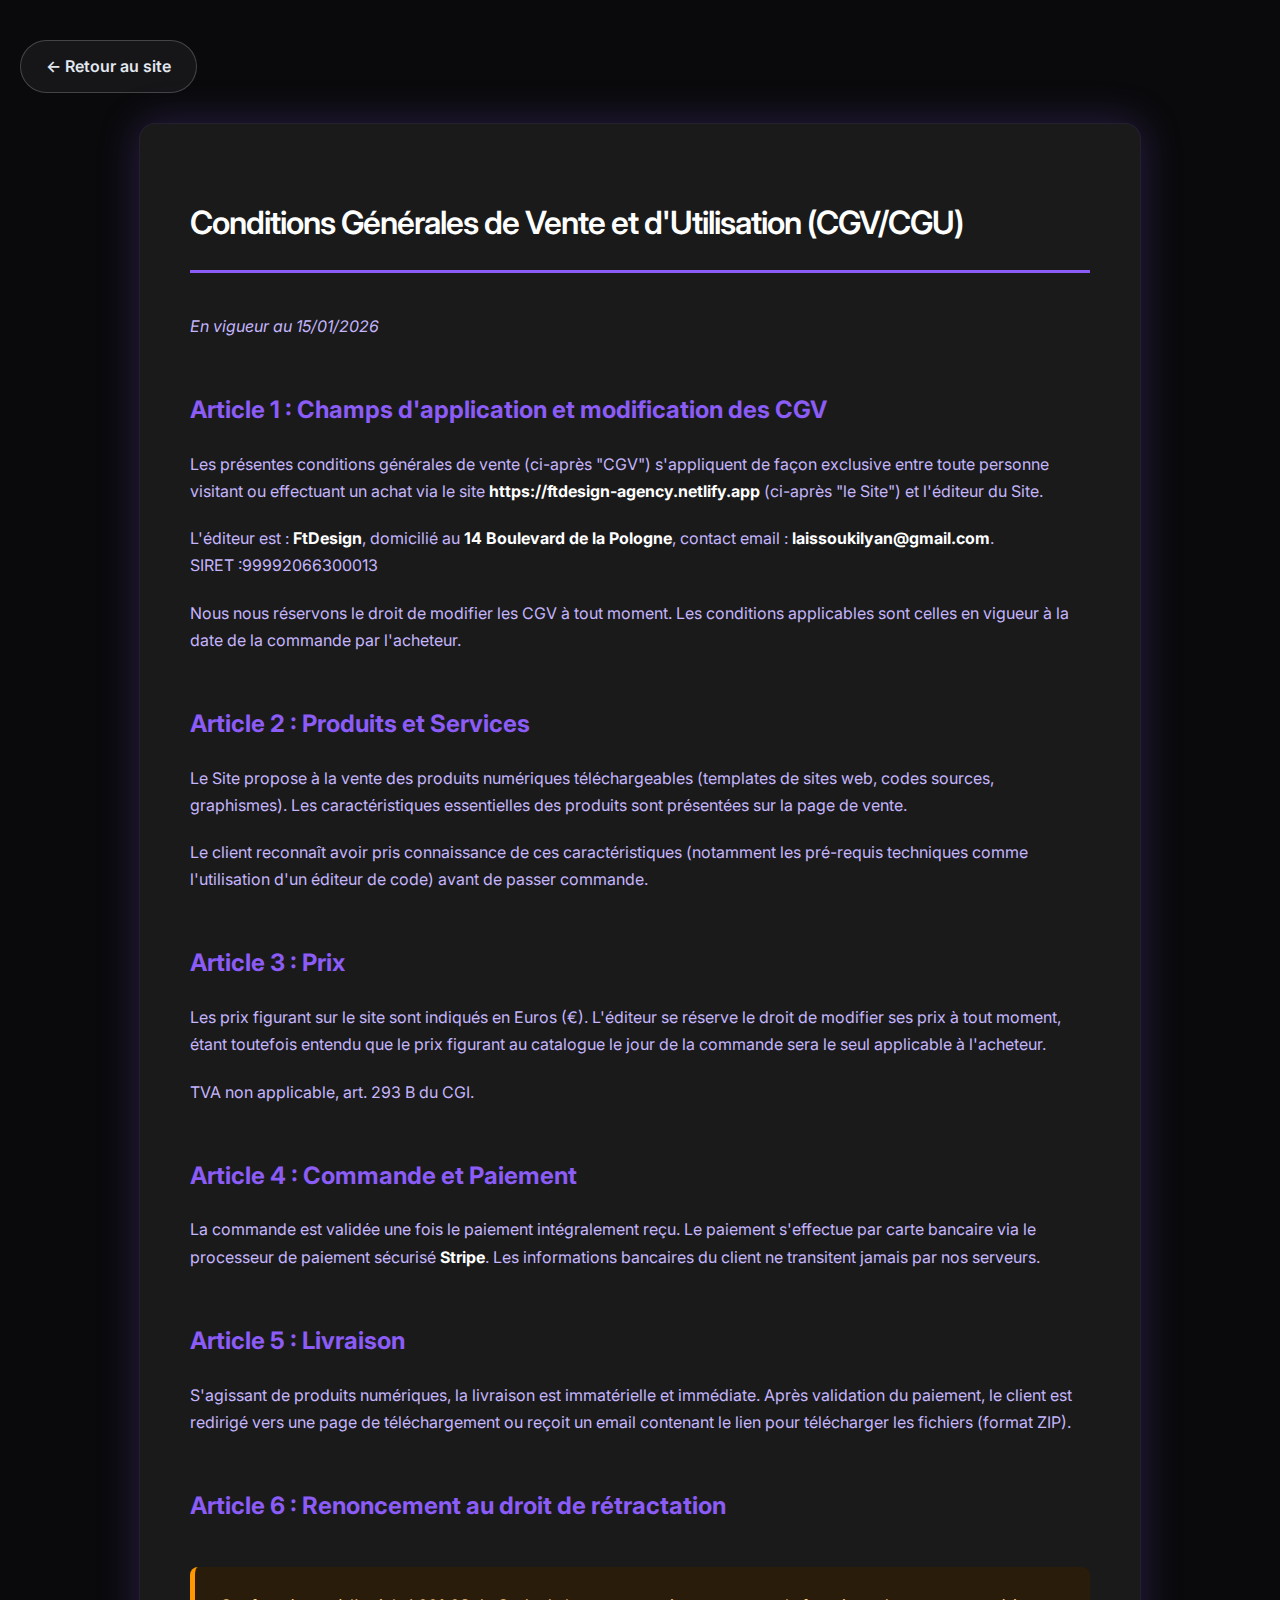
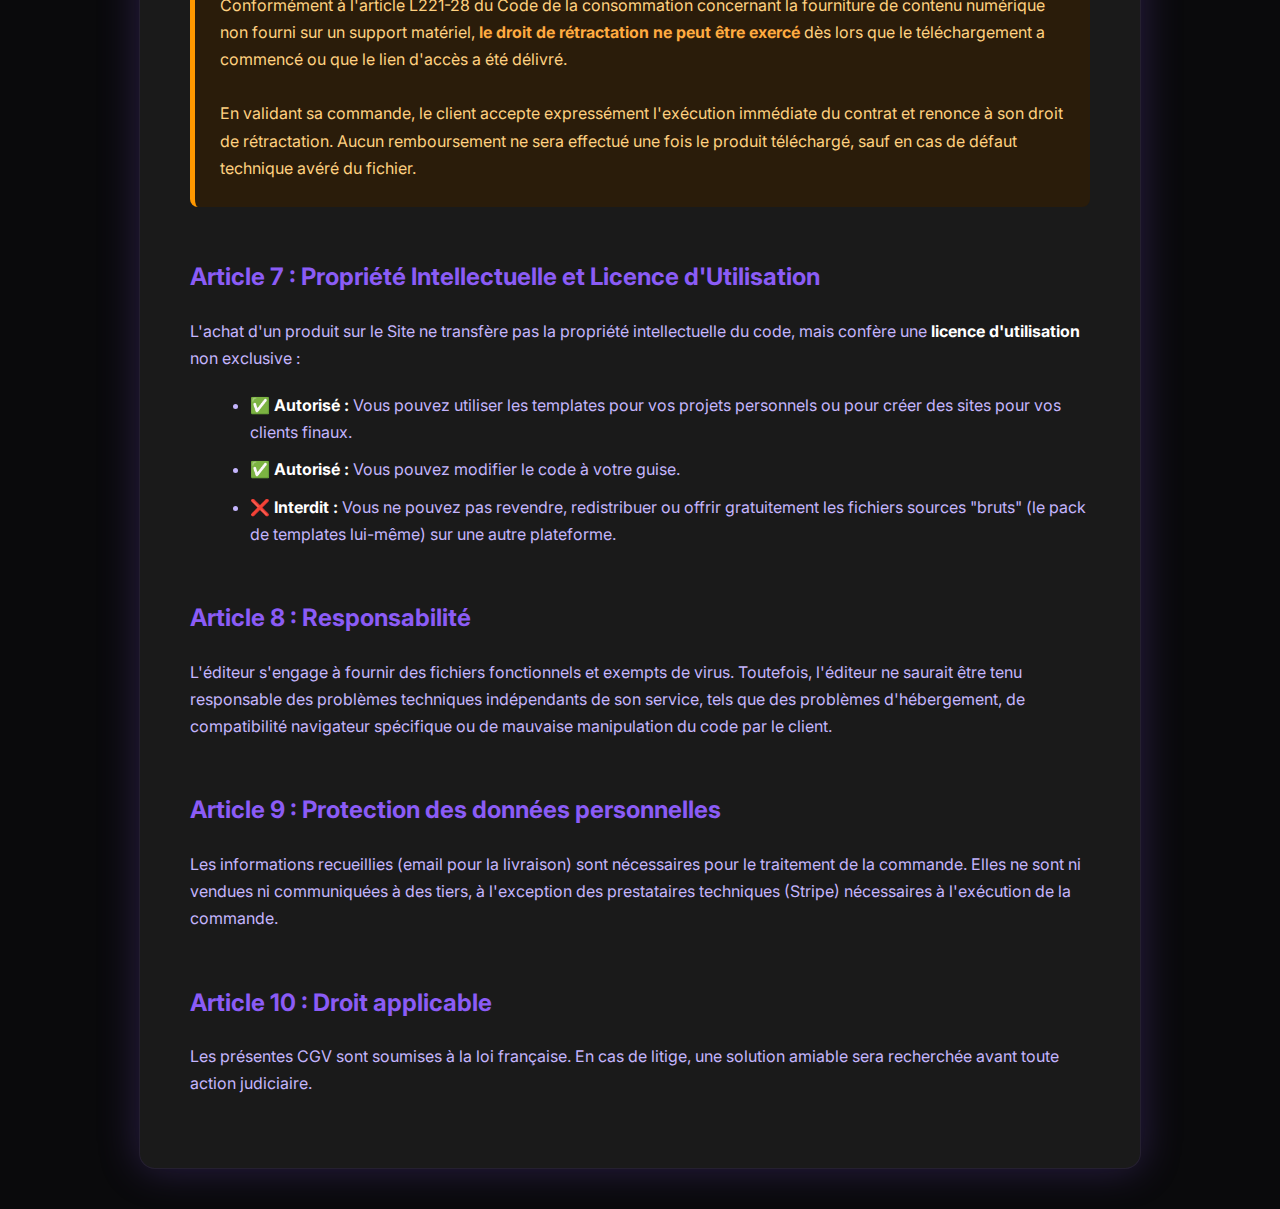
<file: cgv.html>
<!DOCTYPE html>
<html lang="fr">
<head>
    <meta charset="UTF-8">
    <meta name="viewport" content="width=device-width, initial-scale=1.0">
    <title>Conditions Générales de Vente et d'Utilisation - WebStarter Pro</title>
    <link href="https://fonts.googleapis.com/css2?family=Inter:wght@300;400;600&display=swap" rel="stylesheet">
    <style>
        /* --- NOUVEAU STYLE SOMBRE & VIOLET --- */
        :root {
            --bg-dark: #0a0a0c;       /* Fond très sombre */
            --container-bg: #1a1a1a;  /* Fond du conteneur */
            --text-light: #e2e8f0;    /* Texte clair */
            --accent-violet: #8b5cf6; /* Violet vibrant */
            --violet-glow: 0 0 40px rgba(139, 92, 246, 0.25); /* Lueur violette */
        }

        body {
            font-family: 'Inter', sans-serif;
            line-height: 1.7;
            color: var(--text-light);
            background-color: var(--bg-dark); /* Fond sombre */
            margin: 0;
            padding: 40px 20px;
        }

        /* Le bloc principal avec les "côtés violets" lumineux */
        .container {
            background: var(--container-bg);
            padding: 50px;
            border-radius: 16px;
            max-width: 900px;
            margin: 0 auto;
            /* C'est ici que se fait l'effet "côtés violets" */
            box-shadow: var(--violet-glow);
            border: 1px solid rgba(139, 92, 246, 0.1);
        }

        h1 {
            color: #ffffff;
            border-bottom: 3px solid var(--accent-violet);
            padding-bottom: 20px;
            margin-bottom: 40px;
            font-weight: 600;
            letter-spacing: -1px;
        }

        h2 {
            color: var(--accent-violet); /* Titres en violet */
            margin-top: 50px;
            font-size: 1.5rem;
        }

        p, li {
            margin-bottom: 20px;
            color: #c4b5fd; /* Un blanc légèrement violet pour le texte */
        }
        
        strong { color: white; }

        ul { margin-left: 20px; }
        li { margin-bottom: 10px; }

        /* Bouton retour style "Tech" */
        .back-btn {
            display: inline-block;
            margin-bottom: 30px;
            text-decoration: none;
            color: var(--text-light);
            font-weight: 600;
            border: 1px solid rgba(255,255,255,0.2);
            padding: 12px 25px;
            border-radius: 50px;
            transition: 0.3s;
            background: rgba(255,255,255,0.05);
        }
        .back-btn:hover {
            background: var(--accent-violet);
            color: white;
            border-color: var(--accent-violet);
            box-shadow: 0 5px 15px rgba(139, 92, 246, 0.4);
        }

        /* Boite d'alerte (Rétractation) adaptée au sombre */
        .alert-box {
            background-color: #2a1c0a; /* Fond orange sombre */
            border-left: 5px solid #ff9800; /* Bordure orange vif */
            padding: 25px;
            margin: 40px 0;
            border-radius: 8px;
            color: #ffd180; /* Texte orange clair */
        }
        .alert-box strong { color: #ffab40; }
        
        /* Liens dans le texte */
        a { color: var(--accent-violet); text-decoration: none; }
        a:hover { text-decoration: underline; }

    </style>
</head>
<body>

    <a href="index.html" class="back-btn">← Retour au site</a>

    <div class="container">
        <h1>Conditions Générales de Vente et d'Utilisation (CGV/CGU)</h1>
        <p><em>En vigueur au 15/01/2026</em></p>

        <h2>Article 1 : Champs d'application et modification des CGV</h2>
        <p>Les présentes conditions générales de vente (ci-après "CGV") s'appliquent de façon exclusive entre toute personne visitant ou effectuant un achat via le site <strong>https://ftdesign-agency.netlify.app</strong> (ci-après "le Site") et l'éditeur du Site.</p>
        <p>L'éditeur est : <strong>FtDesign</strong>, domicilié au <strong>14 Boulevard de la Pologne</strong>, contact email : <strong>laissoukilyan@gmail.com</strong>. <br>SIRET :99992066300013</p>
        <p>Nous nous réservons le droit de modifier les CGV à tout moment. Les conditions applicables sont celles en vigueur à la date de la commande par l'acheteur.</p>

        <h2>Article 2 : Produits et Services</h2>
        <p>Le Site propose à la vente des produits numériques téléchargeables (templates de sites web, codes sources, graphismes). Les caractéristiques essentielles des produits sont présentées sur la page de vente.</p>
        <p>Le client reconnaît avoir pris connaissance de ces caractéristiques (notamment les pré-requis techniques comme l'utilisation d'un éditeur de code) avant de passer commande.</p>

        <h2>Article 3 : Prix</h2>
        <p>Les prix figurant sur le site sont indiqués en Euros (€). L'éditeur se réserve le droit de modifier ses prix à tout moment, étant toutefois entendu que le prix figurant au catalogue le jour de la commande sera le seul applicable à l'acheteur.</p>
        <p>TVA non applicable, art. 293 B du CGI.</p>

        <h2>Article 4 : Commande et Paiement</h2>
        <p>La commande est validée une fois le paiement intégralement reçu. Le paiement s'effectue par carte bancaire via le processeur de paiement sécurisé <strong>Stripe</strong>. Les informations bancaires du client ne transitent jamais par nos serveurs.</p>

        <h2>Article 5 : Livraison</h2>
        <p>S'agissant de produits numériques, la livraison est immatérielle et immédiate. Après validation du paiement, le client est redirigé vers une page de téléchargement ou reçoit un email contenant le lien pour télécharger les fichiers (format ZIP).</p>

        <h2>Article 6 : Renoncement au droit de rétractation</h2>
        <div class="alert-box">
            Conformément à l'article L221-28 du Code de la consommation concernant la fourniture de contenu numérique non fourni sur un support matériel, <strong>le droit de rétractation ne peut être exercé</strong> dès lors que le téléchargement a commencé ou que le lien d'accès a été délivré.
            <br><br>
            En validant sa commande, le client accepte expressément l'exécution immédiate du contrat et renonce à son droit de rétractation. Aucun remboursement ne sera effectué une fois le produit téléchargé, sauf en cas de défaut technique avéré du fichier.
        </div>

        <h2>Article 7 : Propriété Intellectuelle et Licence d'Utilisation</h2>
        <p>L'achat d'un produit sur le Site ne transfère pas la propriété intellectuelle du code, mais confère une <strong>licence d'utilisation</strong> non exclusive :</p>
        <ul>
            <li>✅ <strong>Autorisé :</strong> Vous pouvez utiliser les templates pour vos projets personnels ou pour créer des sites pour vos clients finaux.</li>
            <li>✅ <strong>Autorisé :</strong> Vous pouvez modifier le code à votre guise.</li>
            <li>❌ <strong>Interdit :</strong> Vous ne pouvez pas revendre, redistribuer ou offrir gratuitement les fichiers sources "bruts" (le pack de templates lui-même) sur une autre plateforme.</li>
        </ul>

        <h2>Article 8 : Responsabilité</h2>
        <p>L'éditeur s'engage à fournir des fichiers fonctionnels et exempts de virus. Toutefois, l'éditeur ne saurait être tenu responsable des problèmes techniques indépendants de son service, tels que des problèmes d'hébergement, de compatibilité navigateur spécifique ou de mauvaise manipulation du code par le client.</p>

        <h2>Article 9 : Protection des données personnelles</h2>
        <p>Les informations recueillies (email pour la livraison) sont nécessaires pour le traitement de la commande. Elles ne sont ni vendues ni communiquées à des tiers, à l'exception des prestataires techniques (Stripe) nécessaires à l'exécution de la commande.</p>

        <h2>Article 10 : Droit applicable</h2>
        <p>Les présentes CGV sont soumises à la loi française. En cas de litige, une solution amiable sera recherchée avant toute action judiciaire.</p>
    </div>

</body>
</html>
</file>
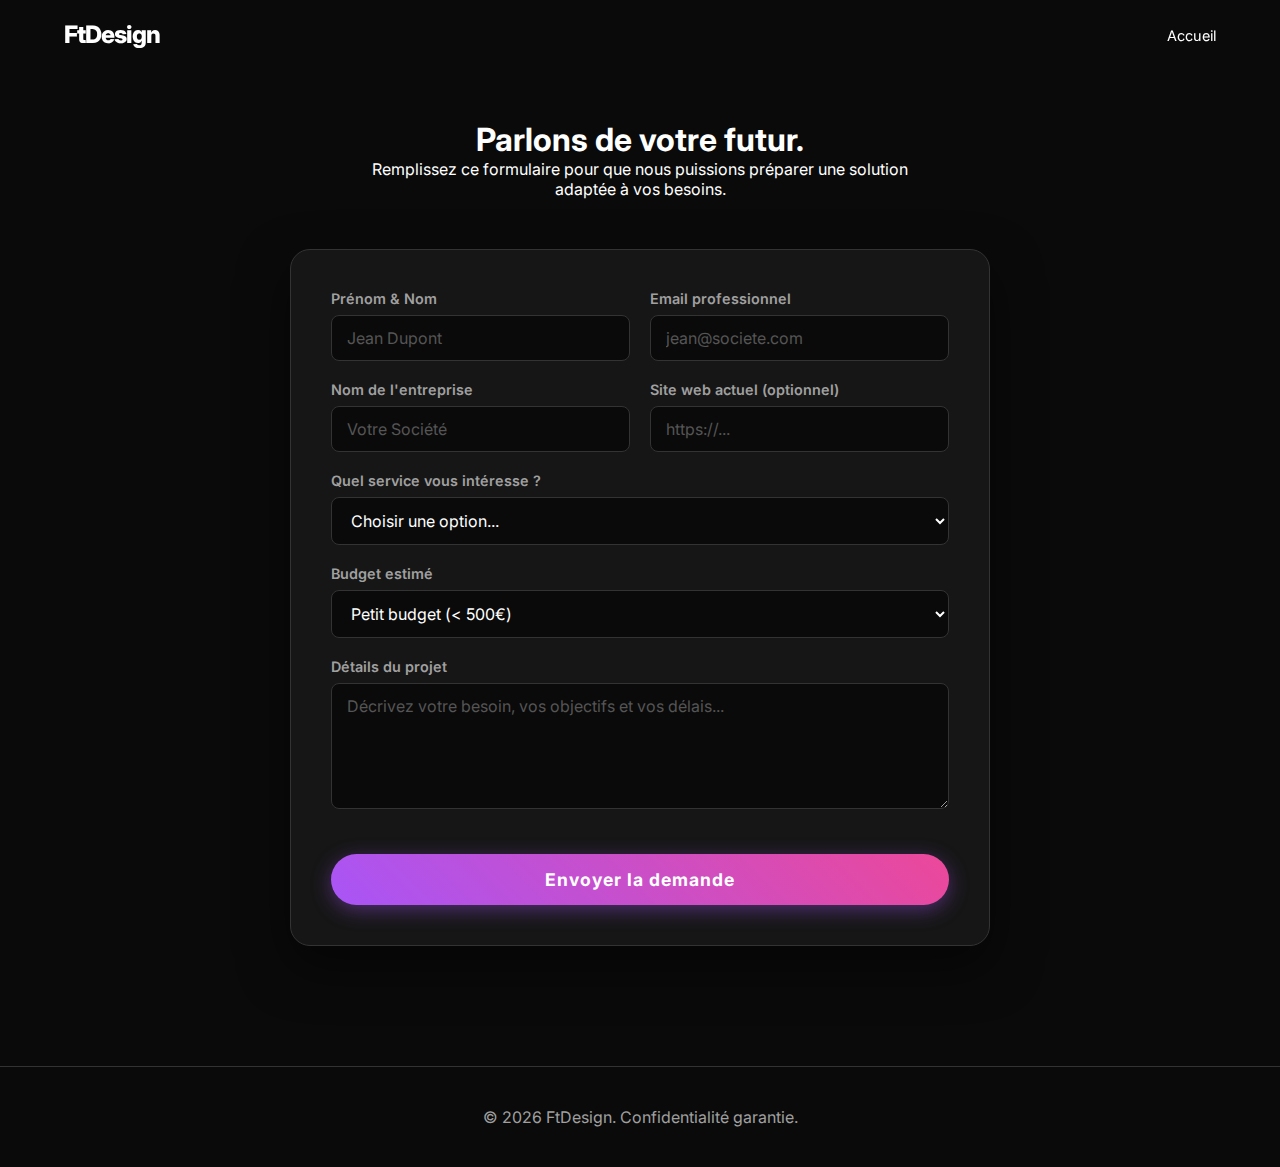
<file: contact.html>
<!DOCTYPE html>
<html lang="fr">
<head>
    <meta charset="UTF-8">
    <meta name="viewport" content="width=device-width, initial-scale=1.0">
    <title>Démarrer un projet - NexGen</title>
    <link rel="stylesheet" href="style.css">
    <link href="https://fonts.googleapis.com/css2?family=Inter:wght@300;400;600;800&display=swap" rel="stylesheet">
</head>
<body>

    <nav>
        <div class="logo">FtDesign</div>
        <div class="links">
            <a href="index.html">Accueil</a>
        </div>
    </nav>

    <section class="contact-page-section reveal">
        <div class="contact-header">
            <h1 class="gradient-text">Parlons de votre futur.</h1>
            <p>Remplissez ce formulaire pour que nous puissions préparer une solution adaptée à vos besoins.</p>
        </div>

        <div class="form-wrapper">
            <form action="https://formspree.io/f/xvzgjyen" method="POST" class="modern-form">
                
                <div class="input-group">
                    <div class="input-box">
                        <label>Prénom & Nom</label>
                        <input type="text" name="name" placeholder="Jean Dupont" required>
                    </div>
                    <div class="input-box">
                        <label>Email professionnel</label>
                        <input type="email" name="email" placeholder="jean@societe.com" required>
                    </div>
                </div>

                <div class="input-group">
                    <div class="input-box">
                        <label>Nom de l'entreprise</label>
                        <input type="text" name="company" placeholder="Votre Société">
                    </div>
                    <div class="input-box">
                        <label>Site web actuel (optionnel)</label>
                        <input type="url" name="website" placeholder="https://...">
                    </div>
                </div>

                <div class="input-box">
                    <label>Quel service vous intéresse ?</label>
                    <select name="service" required>
                        <option value="" disabled selected>Choisir une option...</option>
                        <option value="site-web">Création de Site Web IA</option>
                        <option value="powerpoint">Présentation PowerPoint IA</option>
                        <option value="autre">Autre / Sur-mesure</option>
                    </select>
                </div>

                <div class="input-box">
                    <label>Budget estimé</label>
                    <select name="budget">
                        <option value="standard">Petit budget (< 500€)</option>
                        <option value="pro">Moyen (500€ - 1500€)</option>
                        <option value="empire">Grand compte (+ 1500€)</option>
                    </select>
                </div>

                <div class="input-box">
                    <label>Détails du projet</label>
                    <textarea name="message" rows="5" placeholder="Décrivez votre besoin, vos objectifs et vos délais..." required></textarea>
                </div>

                <button type="submit" class="btn-primary btn-full">Envoyer la demande</button>
            </form>
        </div>
    </section>

    <footer>
        <p>&copy; 2026 FtDesign. Confidentialité garantie.</p>
    </footer>

    <script src="script.js"></script>
</body>
</html>
</file>
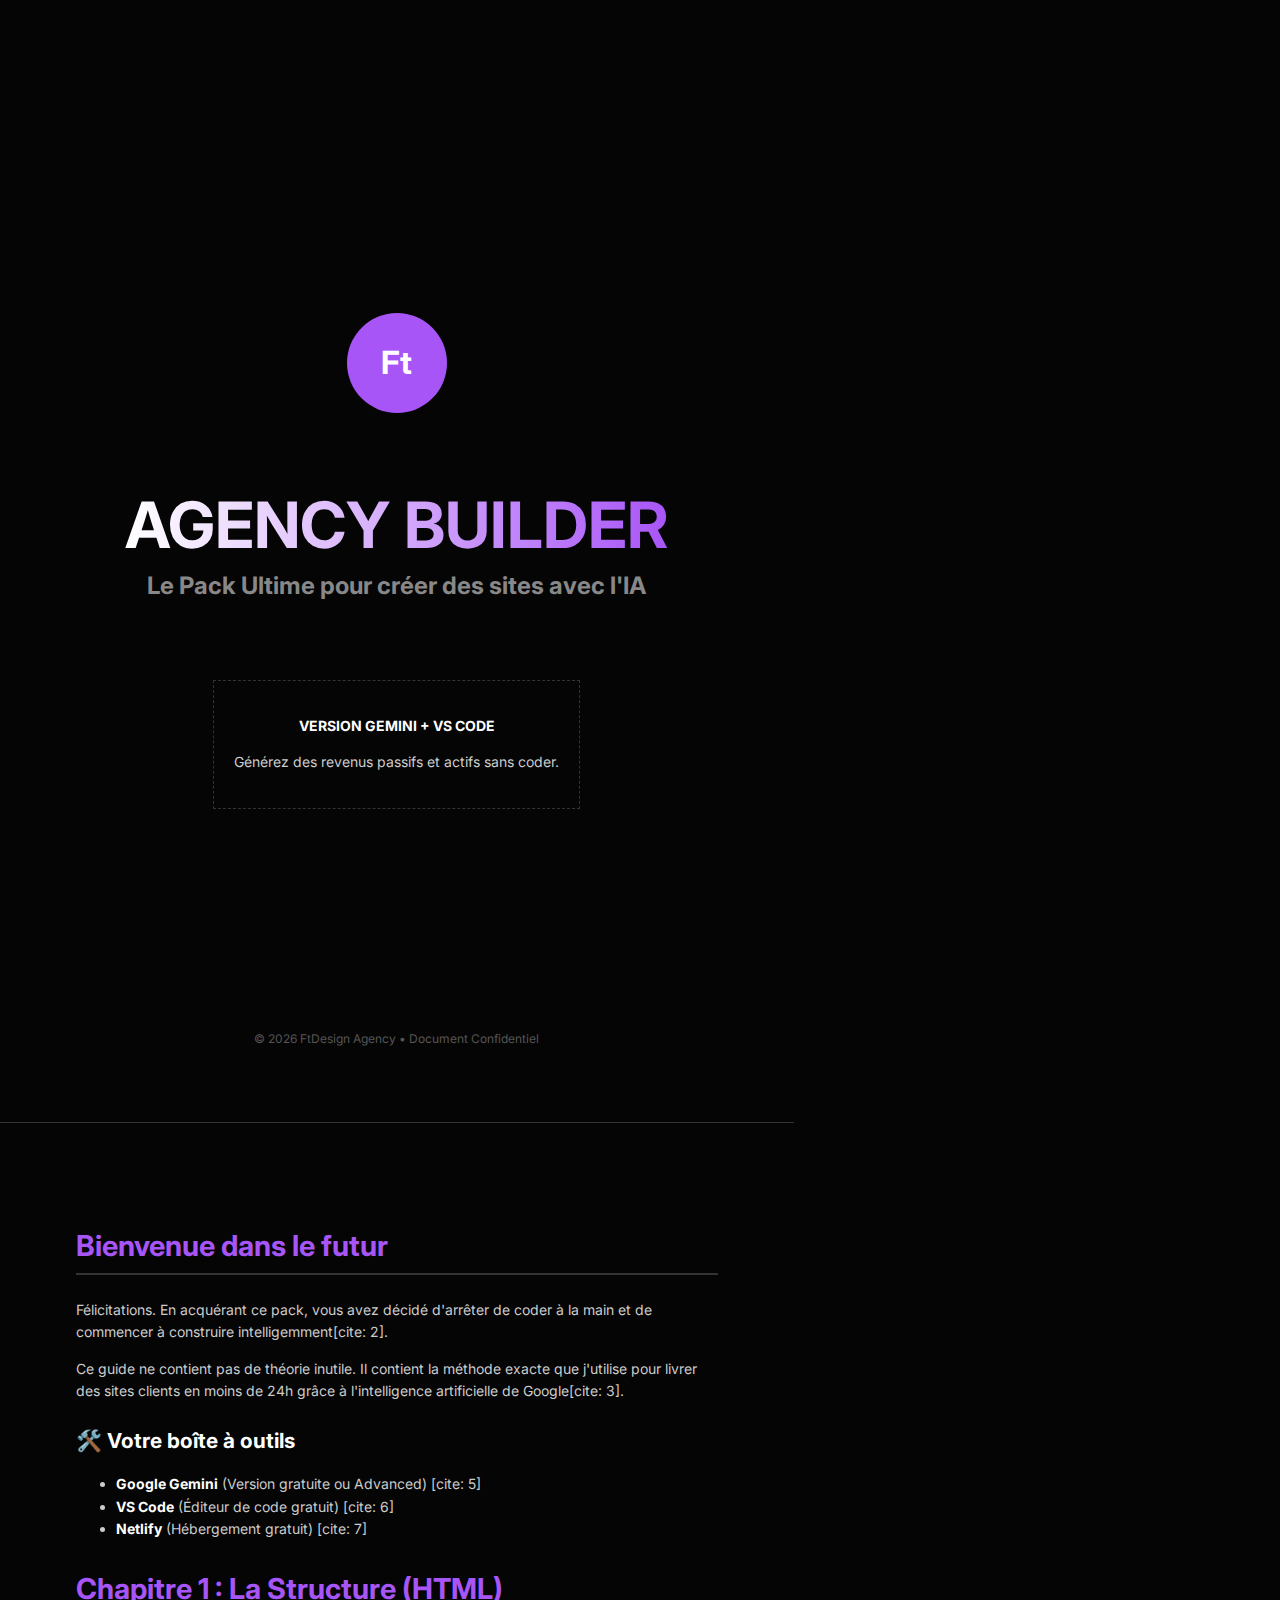
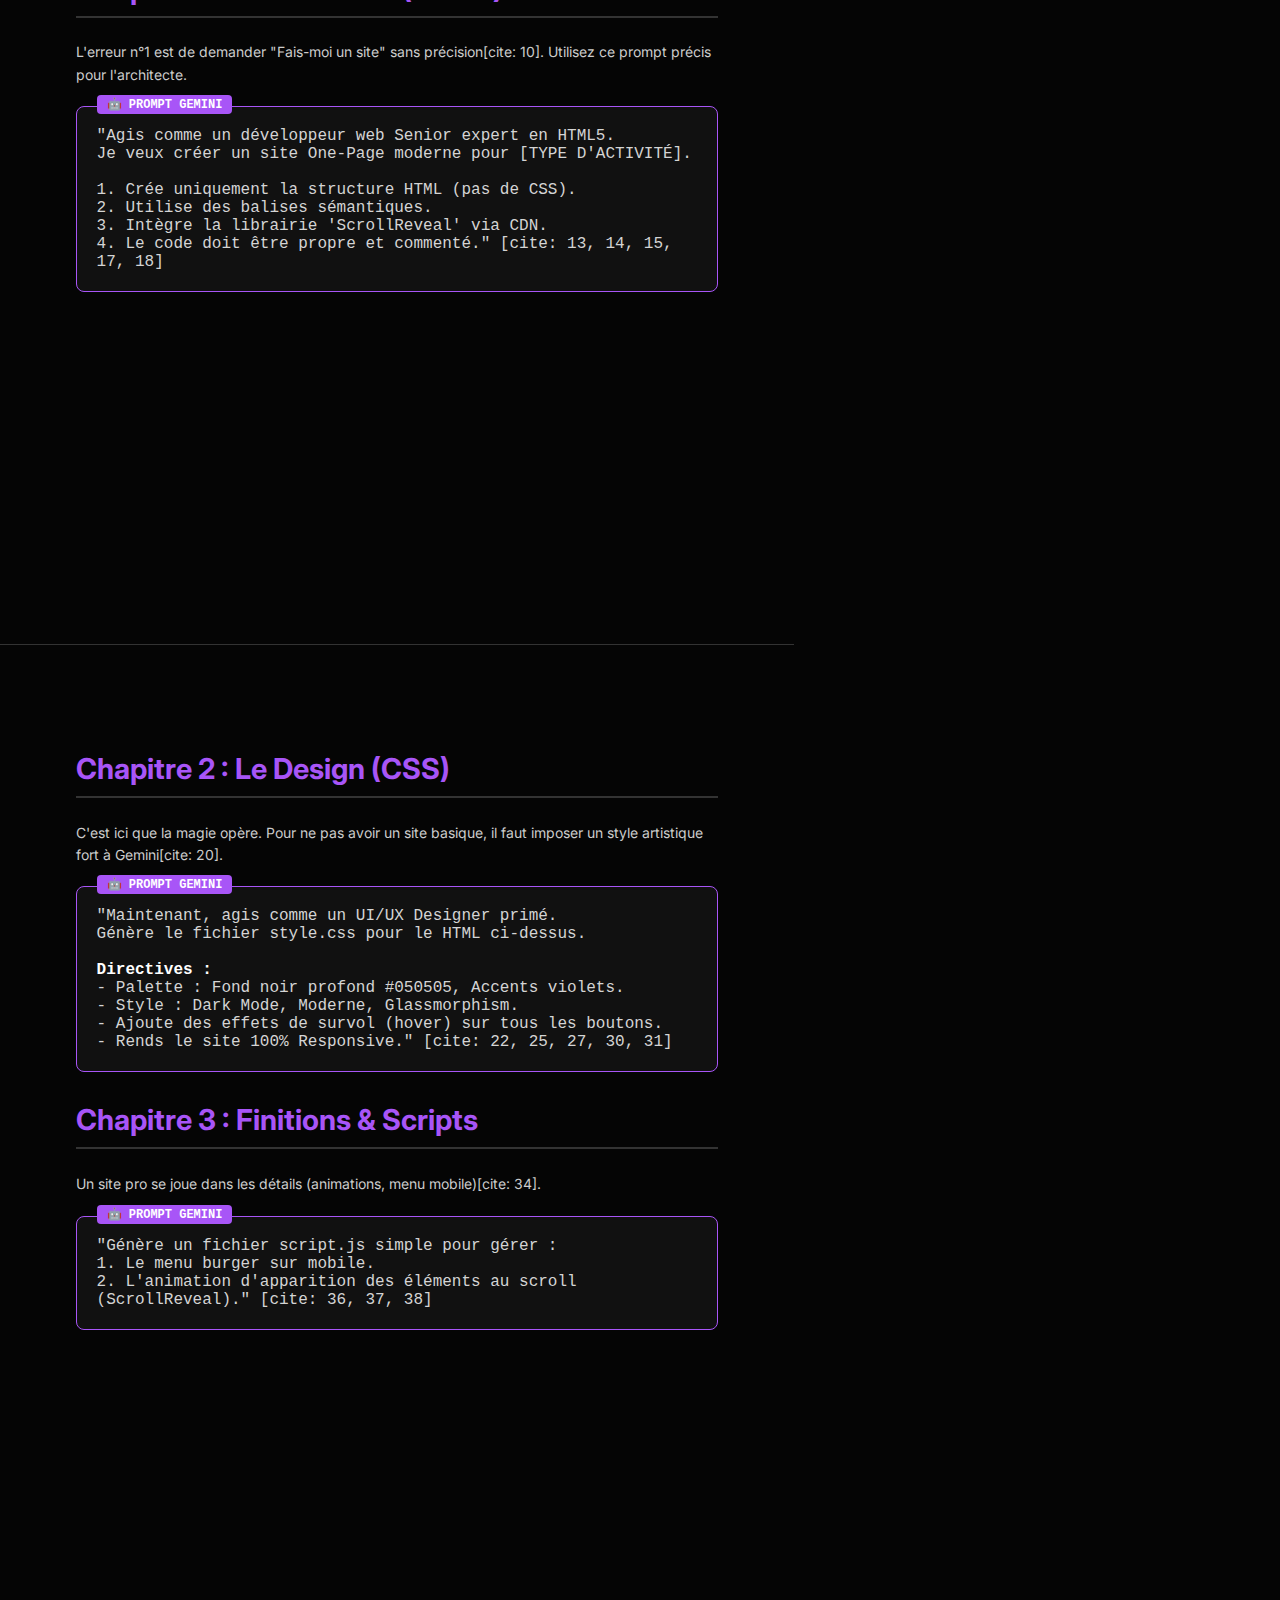
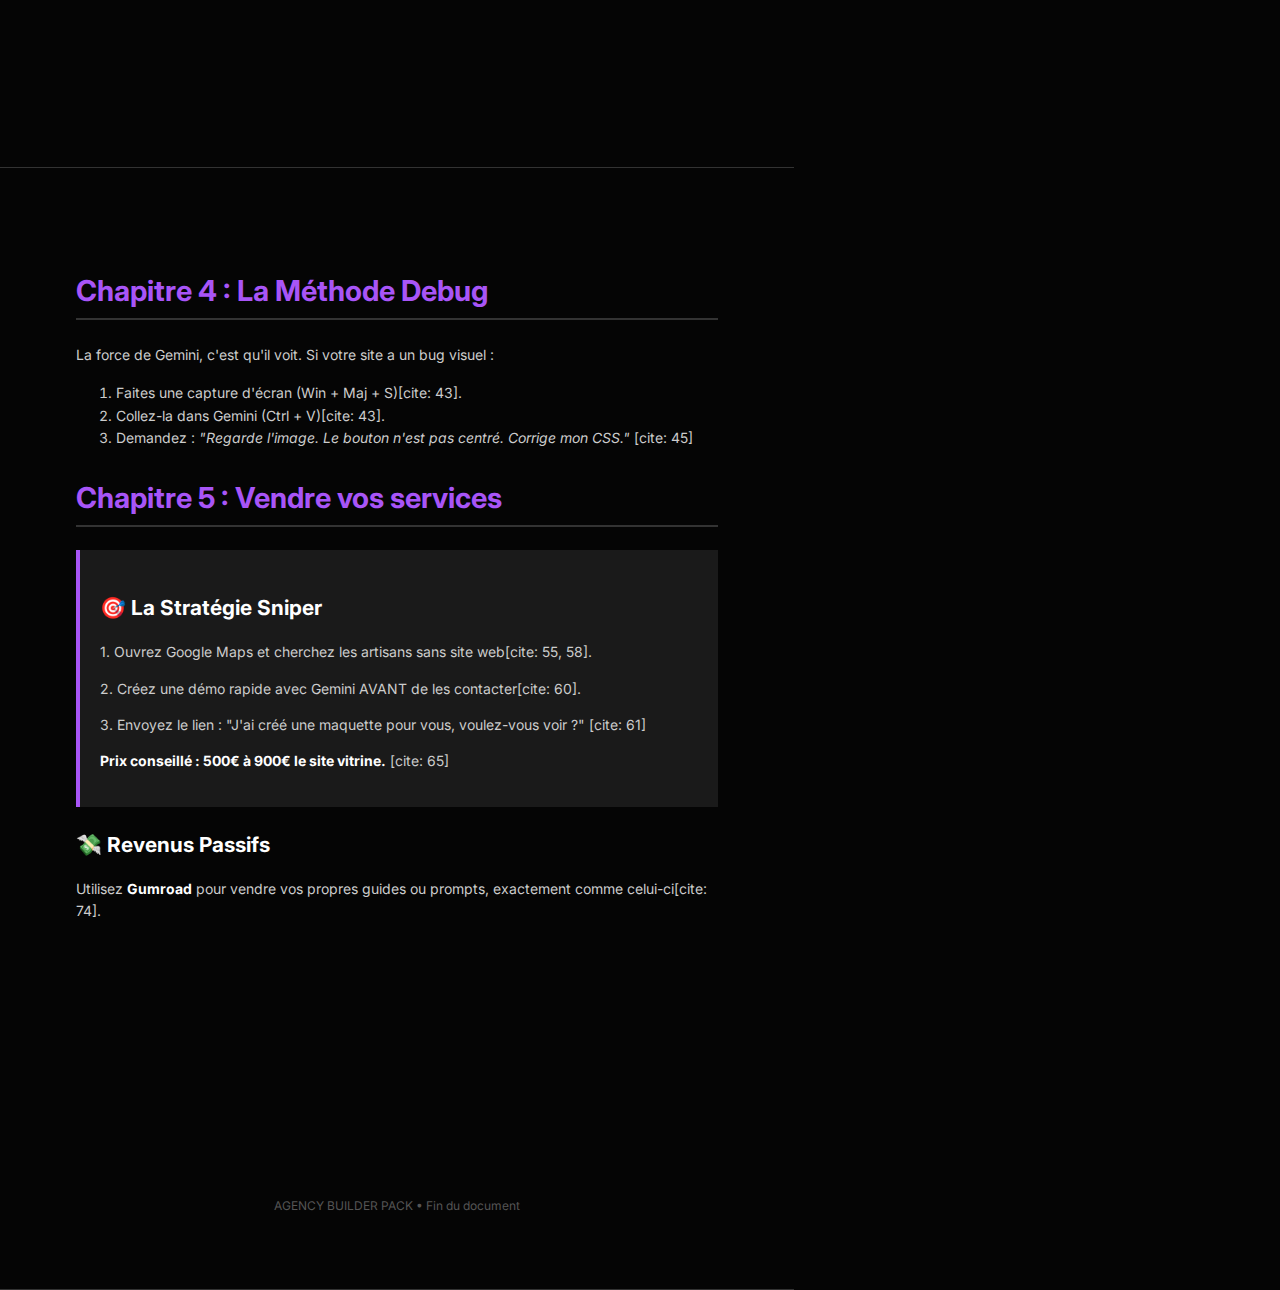
<file: guide.html>
<!DOCTYPE html>
<html lang="fr">
<head>
    <meta charset="UTF-8">
    <title>Agency Builder Pack - Guide</title>
    <link href="https://fonts.googleapis.com/css2?family=Inter:wght@300;400;700&display=swap" rel="stylesheet">
    <style>
        /* --- CONFIGURATION A4 --- */
        @page {
            size: A4;
            margin: 0;
        }
        body {
            margin: 0;
            padding: 0;
            font-family: 'Inter', sans-serif;
            background: #050505; /* Fond noir site */
            color: #e0e0e0;
            -webkit-print-color-adjust: exact; /* Force l'impression des couleurs de fond */
        }

        /* --- DESIGN DES PAGES --- */
        .page {
            width: 210mm;
            min-height: 297mm;
            padding: 20mm;
            box-sizing: border-box;
            background: #050505;
            position: relative;
            page-break-after: always; /* Force une nouvelle page à chaque fois */
            border-bottom: 1px solid #333; /* Juste pour voir la limite à l'écran */
        }

        /* --- TYPOGRAPHIE --- */
        h1 {
            font-size: 3.5rem;
            background: linear-gradient(to right, #fff, #a855f7);
            -webkit-background-clip: text;
            -webkit-text-fill-color: transparent;
            margin-bottom: 0.5rem;
        }
        h2 {
            color: #a855f7; /* Violet FtDesign */
            border-bottom: 2px solid #333;
            padding-bottom: 10px;
            margin-top: 30px;
            font-size: 1.8rem;
        }
        h3 {
            color: #fff;
            margin-top: 25px;
            font-size: 1.3rem;
        }
        p, li {
            font-size: 14px;
            line-height: 1.6;
            color: #ccc;
        }
        strong {
            color: #fff;
        }

        /* --- BOITES DE PROMPTS (Style Code) --- */
        .prompt-box {
            background: #111;
            border: 1px solid #a855f7;
            border-radius: 8px;
            padding: 20px;
            margin: 20px 0;
            font-family: 'Courier New', monospace;
            color: #d4d4d4;
            position: relative;
        }
        .prompt-box::before {
            content: "🤖 PROMPT GEMINI";
            position: absolute;
            top: -12px;
            left: 20px;
            background: #a855f7;
            color: white;
            padding: 2px 10px;
            font-size: 12px;
            border-radius: 4px;
            font-weight: bold;
        }

        /* --- COUVERTURE --- */
        .cover {
            display: flex;
            flex-direction: column;
            justify-content: center;
            align-items: center;
            text-align: center;
            height: 297mm;
        }
        .cover h1 { font-size: 4rem; }
        .cover h2 { border: none; font-size: 1.5rem; color: #888; margin-top: 0;}
        .logo-box {
            width: 100px; height: 100px;
            background: #a855f7;
            border-radius: 50%;
            margin-bottom: 30px;
            display: flex; align-items: center; justify-content: center;
            font-weight: bold; font-size: 2rem; color: white;
        }
        
        .footer {
            position: absolute;
            bottom: 20mm;
            left: 0; right: 0;
            text-align: center;
            font-size: 12px;
            color: #555;
        }
    </style>
</head>
<body>

    <div class="page cover">
        <div class="logo-box">Ft</div>
        <h1>AGENCY BUILDER</h1>
        <h2>Le Pack Ultime pour créer des sites avec l'IA</h2>
        
        <div style="margin-top: 50px; padding: 20px; border: 1px dashed #333;">
            <p><strong>VERSION GEMINI + VS CODE</strong></p>
            <p>Générez des revenus passifs et actifs sans coder.</p>
        </div>
        
        <div class="footer">© 2026 FtDesign Agency • Document Confidentiel</div>
    </div>

    <div class="page">
        <h2>Bienvenue dans le futur</h2>
        <p>Félicitations. En acquérant ce pack, vous avez décidé d'arrêter de coder à la main et de commencer à construire intelligemment[cite: 2].</p>
        <p>Ce guide ne contient pas de théorie inutile. Il contient la méthode exacte que j'utilise pour livrer des sites clients en moins de 24h grâce à l'intelligence artificielle de Google[cite: 3].</p>
        
        <h3>🛠️ Votre boîte à outils</h3>
        <ul>
            <li><strong>Google Gemini</strong> (Version gratuite ou Advanced) [cite: 5]</li>
            <li><strong>VS Code</strong> (Éditeur de code gratuit) [cite: 6]</li>
            <li><strong>Netlify</strong> (Hébergement gratuit) [cite: 7]</li>
        </ul>

        <h2>Chapitre 1 : La Structure (HTML)</h2>
        <p>L'erreur n°1 est de demander "Fais-moi un site" sans précision[cite: 10]. Utilisez ce prompt précis pour l'architecte.</p>

        <div class="prompt-box">
            "Agis comme un développeur web Senior expert en HTML5.<br>
            Je veux créer un site One-Page moderne pour [TYPE D'ACTIVITÉ].<br><br>
            1. Crée uniquement la structure HTML (pas de CSS).<br>
            2. Utilise des balises sémantiques.<br>
            3. Intègre la librairie 'ScrollReveal' via CDN.<br>
            4. Le code doit être propre et commenté." [cite: 13, 14, 15, 17, 18]
        </div>
    </div>

    <div class="page">
        <h2>Chapitre 2 : Le Design (CSS)</h2>
        <p>C'est ici que la magie opère. Pour ne pas avoir un site basique, il faut imposer un style artistique fort à Gemini[cite: 20].</p>

        <div class="prompt-box">
            "Maintenant, agis comme un UI/UX Designer primé.<br>
            Génère le fichier style.css pour le HTML ci-dessus.<br><br>
            <strong>Directives :</strong><br>
            - Palette : Fond noir profond #050505, Accents violets.<br>
            - Style : Dark Mode, Moderne, Glassmorphism.<br>
            - Ajoute des effets de survol (hover) sur tous les boutons.<br>
            - Rends le site 100% Responsive." [cite: 22, 25, 27, 30, 31]
        </div>

        <h2>Chapitre 3 : Finitions & Scripts</h2>
        <p>Un site pro se joue dans les détails (animations, menu mobile)[cite: 34].</p>
        
        <div class="prompt-box">
            "Génère un fichier script.js simple pour gérer :<br>
            1. Le menu burger sur mobile.<br>
            2. L'animation d'apparition des éléments au scroll (ScrollReveal)." [cite: 36, 37, 38]
        </div>
    </div>

    <div class="page">
        <h2>Chapitre 4 : La Méthode Debug</h2>
        <p>La force de Gemini, c'est qu'il voit. Si votre site a un bug visuel :</p>
        <ol>
            <li>Faites une capture d'écran (Win + Maj + S)[cite: 43].</li>
            <li>Collez-la dans Gemini (Ctrl + V)[cite: 43].</li>
            <li>Demandez : <em>"Regarde l'image. Le bouton n'est pas centré. Corrige mon CSS."</em> [cite: 45]</li>
        </ol>

        <h2>Chapitre 5 : Vendre vos services</h2>
        <div style="background: #1a1a1a; padding: 20px; border-left: 4px solid #a855f7;">
            <h3>🎯 La Stratégie Sniper</h3>
            <p>1. Ouvrez Google Maps et cherchez les artisans sans site web[cite: 55, 58].</p>
            <p>2. Créez une démo rapide avec Gemini AVANT de les contacter[cite: 60].</p>
            <p>3. Envoyez le lien : "J'ai créé une maquette pour vous, voulez-vous voir ?" [cite: 61]</p>
            <p><strong>Prix conseillé : 500€ à 900€ le site vitrine.</strong> [cite: 65]</p>
        </div>

        <h3>💸 Revenus Passifs</h3>
        <p>Utilisez <strong>Gumroad</strong> pour vendre vos propres guides ou prompts, exactement comme celui-ci[cite: 74].</p>

        <div class="footer">AGENCY BUILDER PACK • Fin du document</div>
    </div>

</body>
</html>
</file>
<file: style.css>
:root {
    --bg-color: #0a0a0a;
    --card-bg: #161616;
    --text-main: #ffffff;
    --text-muted: #a0a0a0;
    --accent: #6366f1;
    --accent-glow: #4f46e5;
    --gradient: linear-gradient(90deg, #6366f1, #a855f7);
}

* {
    margin: 0;
    padding: 0;
    box-sizing: border-box;
    font-family: 'Inter', sans-serif;
    scroll-behavior: smooth;
}

body {
    background-color: var(--bg-color);
    color: var(--text-main);
    overflow-x: hidden;
}

/* Animations */
.reveal {
    opacity: 0;
    transform: translateY(30px);
    transition: all 1s ease;
}

.reveal.active {
    opacity: 1;
    transform: translateY(0);
}

/* Nav */
nav {
    display: flex;
    justify-content: space-between;
    align-items: center;
    padding: 20px 5%;
    position: fixed;
    width: 100%;
    background: rgba(10, 10, 10, 0.8);
    backdrop-filter: blur(10px);
    z-index: 100;
}

.logo {
    font-weight: 800;
    font-size: 1.5rem;
    letter-spacing: -1px;
}
/* --- Nouveau style pour l'image du logo --- */
.logo-img {
    height: 50px;      /* On force une hauteur raisonnable */
    width: auto;       /* La largeur s'adapte toute seule */
    vertical-align: middle;
    border-radius: 5px; /* Petit arrondi sympa si ton image est carrée */
}
.links a {
    color: var(--text-main);
    text-decoration: none;
    margin-left: 20px;
    font-size: 0.9rem;
}

.btn-nav {
    border: 1px solid var(--text-main);
    padding: 8px 16px;
    border-radius: 20px;
    transition: 0.3s;
}

.btn-nav:hover {
    background: white;
    color: black;
}

/* =========================================
   STYLE HERO (Fond + Image)
   ========================================= */

.hero {
    min-height: 100vh;
    display: flex;
    align-items: center;
    justify-content: center;
    text-align: center;
    padding: 0 5%;
    position: relative;
    overflow: hidden;
    
    /* --- L'IMAGE DE FOND ICI --- */
    background-image: url('https://images.unsplash.com/photo-1639322537228-ad714291f22c?q=80&w=1920&auto=format&fit=crop');
    background-size: cover;       /* L'image couvre tout l'écran */
    background-position: center;  /* L'image est centrée */
    background-attachment: fixed; /* EFFET PARALLAXE (L'image ne bouge pas au scroll) */
    background-repeat: no-repeat;
}

/* Le filtre sombre (Overlay) OBLIGATOIRE pour lire le texte */
.hero::before {
    content: '';
    position: absolute;
    top: 0;
    left: 0;
    width: 100%;
    height: 100%;
    /* On met un filtre noir à 70% pour assombrir l'image */
    background: rgba(0, 0, 0, 0.7); 
    z-index: 1; /* Juste au-dessus de l'image */
}

/* Les particules (si tu les as gardées) */
#particles-js {
    position: absolute;
    width: 100%;
    height: 100%;
    top: 0;
    left: 0;
    z-index: 2; /* Au-dessus du filtre noir */
}

/* Le contenu (Texte + Boutons) */
.hero-content {
    position: relative;
    z-index: 3; /* Tout au-dessus pour être cliquable */
    max-width: 800px;
    margin: 0 auto;
}

/* Services */
.services {
    padding: 100px 10%;
}

.services h2 {
    text-align: center;
    font-size: 2.5rem;
    margin-bottom: 60px;
}

.cards-container {
    display: grid;
    grid-template-columns: repeat(auto-fit, minmax(300px, 1fr));
    gap: 40px;
}

.card {
    background: var(--card-bg);
    border-radius: 20px;
    overflow: hidden;
    border: 1px solid #333;
    transition: transform 0.3s;
}

.card:hover {
    transform: translateY(-10px);
    border-color: var(--accent);
}

.card-image img {
    width: 100%;
    height: 200px;
    object-fit: cover;
}

.card-content {
    padding: 30px;
}

.card-content h3 {
    margin-bottom: 15px;
    font-size: 1.5rem;
}

.card-content ul {
    margin-top: 20px;
    list-style: none;
    color: var(--text-muted);
}

.card-content li {
    margin-bottom: 10px;
}

/* Contact */
.contact {
    padding: 100px 10%;
    text-align: center;
}

.contact-box {
    background: linear-gradient(180deg, var(--card-bg), var(--bg-color));
    padding: 60px;
    border-radius: 30px;
    border: 1px solid #333;
}

.contact h2 {
    margin-bottom: 20px;
}

/* Footer */
footer {
    padding: 40px;
    text-align: center;
    border-top: 1px solid #333;
    color: var(--text-muted);
}

footer a {
    color: var(--text-muted);
    margin-left: 20px;
    text-decoration: none;
}

footer a:hover {
    color: white;
}

/* Responsive Mobile */
@media (max-width: 768px) {
    .hero {
        text-align: center;
        padding-top: 100px;
    }
    
    .hero-content {
        padding-right: 0;
        margin-bottom: 40px;
    }

    .hero h1 {
        font-size: 2.5rem;
    }
}
a.card {
    text-decoration: none;
    color: inherit;
    display: block;
}
/* --- Section Paiement / Pricing --- */

.pricing-section {
    padding: 120px 10%;
    min-height: 100vh;
}

.pricing-header {
    text-align: center;
    margin-bottom: 60px;
}

.pricing-header p {
    color: var(--text-muted);
    margin-top: 10px;
}

.pricing-container {
    display: flex;
    justify-content: center;
    gap: 30px;
    flex-wrap: wrap;
}

.pricing-card {
    background: var(--card-bg);
    border: 1px solid #333;
    border-radius: 20px;
    padding: 40px;
    width: 350px;
    position: relative;
    transition: transform 0.3s, border-color 0.3s;
    display: flex;
    flex-direction: column;
}

.pricing-card:hover {
    transform: translateY(-10px);
    border-color: var(--accent);
}

/* Style spécifique pour la carte populaire */
.pricing-card.popular {
    border: 1px solid var(--accent);
    background: linear-gradient(180deg, rgba(99, 102, 241, 0.1), var(--card-bg));
    transform: scale(1.05); /* Un peu plus grosse */
}

.pricing-card.popular:hover {
    transform: scale(1.05) translateY(-10px);
}

.badge {
    position: absolute;
    top: -12px;
    left: 50%;
    transform: translateX(-50%);
    background: var(--gradient);
    padding: 5px 15px;
    border-radius: 20px;
    font-size: 0.8rem;
    font-weight: bold;
}

.price {
    font-size: 2.5rem;
    font-weight: 800;
    margin: 20px 0 10px 0;
}

.description {
    color: var(--text-muted);
    margin-bottom: 30px;
    font-size: 0.9rem;
}

.features {
    list-style: none;
    margin-bottom: 40px;
    flex-grow: 1; /* Pousse le bouton vers le bas */
}

.features li {
    margin-bottom: 15px;
    display: flex;
    align-items: center;
    gap: 10px;
}

.btn-full {
    display: block;
    text-align: center;
    width: 100%;
}
/* --- Page de Contact / Formulaire --- */

.contact-page-section {
    padding: 120px 10%;
    min-height: 100vh;
    display: flex;
    flex-direction: column;
    align-items: center;
}

.contact-header {
    text-align: center;
    margin-bottom: 50px;
    max-width: 600px;
}

.form-wrapper {
    background: var(--card-bg);
    padding: 40px;
    border-radius: 20px;
    border: 1px solid #333;
    width: 100%;
    max-width: 700px; /* Limite la largeur pour que ce soit joli */
    box-shadow: 0 20px 50px rgba(0,0,0,0.5);
}

.modern-form {
    display: flex;
    flex-direction: column;
    gap: 20px;
}

/* Groupe pour mettre 2 champs côte à côte */
.input-group {
    display: flex;
    gap: 20px;
}

@media (max-width: 768px) {
    .input-group {
        flex-direction: column; /* Sur mobile, on empile tout */
        gap: 20px;
    }
}

.input-box {
    display: flex;
    flex-direction: column;
    flex: 1;
}

.input-box label {
    font-size: 0.9rem;
    margin-bottom: 8px;
    color: var(--text-muted);
    font-weight: 600;
}

/* Style des champs (Input, Select, Textarea) */
.input-box input, 
.input-box select, 
.input-box textarea {
    background-color: #0a0a0a;
    border: 1px solid #333;
    padding: 12px 15px;
    border-radius: 8px;
    color: white;
    font-family: 'Inter', sans-serif;
    font-size: 1rem;
    outline: none;
    transition: 0.3s;
}

/* Effet quand on clique dans le champ */
.input-box input:focus, 
.input-box select:focus, 
.input-box textarea:focus {
    border-color: var(--accent);
    box-shadow: 0 0 10px rgba(99, 102, 241, 0.2);
}

/* Pour le placeholder (texte gris) */
::placeholder {
    color: #555;
}
/* --- Section Témoignages --- */
.testimonials {
    padding: 80px 10%;
    background-color: #0d0d0d;
}

.testimonials-container {
    display: flex;
    justify-content: center;
    flex-wrap: wrap;
    gap: 30px;
}

.testimonial-card {
    background: var(--card-bg);
    border: 1px solid #333;
    padding: 30px;
    border-radius: 20px;
    width: 350px;
    display: flex;
    flex-direction: column;
    justify-content: space-between;
    transition: transform 0.3s;
}

.testimonial-card:hover {
    transform: translateY(-5px);
    border-color: var(--accent);
}

.stars {
    color: #ffd700;
    font-size: 1.2rem;
    margin-bottom: 15px;
}

.testimonial-card p {
    color: #cccccc;
    font-style: italic;
    font-size: 0.95rem;
    margin-bottom: 20px;
}

.client-info strong {
    display: block;
    color: white;
}

.client-info span {
    color: var(--accent);
    font-size: 0.85rem;
}
/* --- Page Mentions Légales --- */

.legal-section {
    padding: 120px 5% 60px 5%; /* Marge en haut pour ne pas être caché par le menu */
    min-height: 100vh;
    display: flex;
    justify-content: center;
}

.legal-card {
    background: var(--card-bg); /* Le même fond gris foncé que tes cartes services */
    border: 1px solid #333;
    border-radius: 20px;
    padding: 50px;
    max-width: 800px; /* Pour éviter que le texte soit trop large et illisible */
    width: 100%;
    box-shadow: 0 10px 30px rgba(0,0,0,0.5);
}

.legal-card h1 {
    font-size: 2.5rem;
    margin-bottom: 20px;
    text-align: center;
}

.intro-text {
    text-align: center;
    color: var(--text-muted);
    margin-bottom: 40px;
    font-style: italic;
}

.legal-block {
    margin-bottom: 30px;
    border-bottom: 1px solid #333; /* Petite ligne de séparation */
    padding-bottom: 30px;
}

.legal-block:last-child {
    border-bottom: none;
}

.legal-block h2 {
    color: var(--text-main); /* Blanc */
    margin-bottom: 15px;
    font-size: 1.5rem;
    color: var(--accent); /* Titres en violet pour le rappel */
}

.legal-block p, .legal-block li {
    color: #d1d1d1;
    line-height: 1.8; /* Espacement des lignes pour la lisibilité */
    margin-bottom: 10px;
}

.legal-block ul {
    list-style: none;
    margin-left: 10px;
}

.center-btn {
    text-align: center;
    margin-top: 40px;
}

/* =========================================
   PRELOADER STYLE "VAGUE PREMIUM"
   ========================================= */

.loader-wrapper {
    position: fixed;
    top: 0;
    left: 0;
    width: 100%;
    height: 100%;
    background: #000; /* Fond noir */
    display: flex;
    justify-content: center;
    align-items: center;
    z-index: 9999;
    overflow: hidden; /* Important pour que la vague ne dépasse pas */
    transition: opacity 0.8s ease-out, visibility 0.8s;
}

.loader-content {
    position: relative;
    width: 200px;
    height: 200px;
    display: flex;
    justify-content: center;
    align-items: center;
}

/* Le texte au centre */
.loading-text {
    z-index: 10;
    color: white;
    font-family: 'Inter', sans-serif;
    font-weight: 800;
    letter-spacing: 2px;
    text-transform: uppercase;
    font-size: 1.2rem;
    animation: pulse 2s infinite;
}

/* Les Vagues (Cercles déformés qui tournent) */
.wave {
    position: absolute;
    width: 100%;
    height: 100%;
    background: linear-gradient(45deg, #a855f7, #6366f1); /* Dégradé Violet/Bleu */
    border-radius: 40%; /* Forme patatoïde */
    opacity: 0.4;
    animation: fluid 8s infinite linear;
}

/* La deuxième vague tourne dans l'autre sens pour l'effet "organique" */
.wave:nth-child(2) {
    background: linear-gradient(45deg, #6366f1, #a855f7);
    opacity: 0.3;
    animation: fluid 12s infinite linear reverse; /* Tourne à l'envers */
    border-radius: 45%;
}

/* Animation de rotation fluide */
@keyframes fluid {
    0% { transform: rotate(0deg); }
    100% { transform: rotate(360deg); }
}

/* Animation du texte */
@keyframes pulse {
    0% { opacity: 0.5; transform: scale(0.95); }
    50% { opacity: 1; transform: scale(1.05); }
    100% { opacity: 0.5; transform: scale(0.95); }
}

/* Classe pour cacher le loader (gérée par le JS) */
.loader-hidden {
    opacity: 0;
    visibility: hidden;
}
/* --- Page de Paiement --- */

.payment-section {
    min-height: 100vh;
    display: flex;
    justify-content: center;
    align-items: center;
    padding: 100px 5%;
}

.payment-card {
    background: var(--card-bg);
    border: 1px solid #333;
    padding: 40px;
    border-radius: 20px;
    width: 100%;
    max-width: 500px; /* Plus étroit pour faire "Ticket de caisse" */
    text-align: center;
    box-shadow: 0 20px 50px rgba(0,0,0,0.6);
}

.summary-box {
    background: rgba(255, 255, 255, 0.05);
    padding: 20px;
    border-radius: 10px;
    margin: 30px 0;
    border: 1px dashed #555; /* Effet pointillé sympa */
}

.price-display {
    font-size: 3rem;
    font-weight: 800;
    color: white;
    margin: 10px 0;
}

.pay-btn {
    font-size: 1.1rem;
    display: flex;
    justify-content: center;
    align-items: center;
    gap: 10px;
}

.secure-note {
    margin-top: 20px;
    font-size: 0.8rem;
    color: #666;
    display: flex;
    justify-content: center;
    align-items: center;
    gap: 5px;
}
/* --- Section Portfolio --- */
.portfolio {
    padding: 80px 10%;
    background-color: #000;
}

.portfolio-container {
    display: flex;
    justify-content: center;
    gap: 30px;
    flex-wrap: wrap;
}

.portfolio-card {
    width: 350px;
    background: #111;
    border-radius: 15px;
    overflow: hidden; /* Important pour que l'image ne dépasse pas */
    border: 1px solid #333;
    transition: transform 0.3s;
}

.portfolio-card:hover {
    transform: translateY(-10px);
    border-color: #a855f7;
}

.portfolio-image {
    height: 200px;
    background-color: #222; /* Gris en attendant tes images */
    background-size: cover;
    background-position: center;
}

.portfolio-content {
    padding: 20px;
}

.portfolio-content h3 {
    color: white;
    margin-bottom: 10px;
}

.portfolio-content p {
    color: #bbb;
    font-size: 0.9rem;
}
/* --- Section FAQ --- */
.faq-section {
    padding: 80px 20%; /* Plus de marge sur les côtés pour centrer le texte */
    background-color: #050505;
}

.faq-item {
    background: #111;
    margin-bottom: 15px;
    border-radius: 10px;
    border: 1px solid #333;
    overflow: hidden;
}

/* La question (ce qu'on voit tout le temps) */
.faq-item summary {
    padding: 20px;
    cursor: pointer;
    font-weight: 600;
    color: white;
    list-style: none; /* Cache la petite flèche moche par défaut */
    position: relative;
}

/* Le texte caché (la réponse) */
.faq-item p {
    padding: 0 20px 20px 20px;
    color: #ccc;
    line-height: 1.6;
    border-top: 1px solid #333;
    margin-top: 10px; /* Petit espace */
}

/* Petit effet au survol */
.faq-item:hover {
    border-color: #666;
}

/* Petite croix ou flèche custom en CSS (Optionnel mais classe) */
.faq-item summary::after {
    content: '+'; 
    position: absolute;
    right: 20px;
    font-size: 1.5rem;
    color: #a855f7;
    transition: transform 0.3s;
}

/* Quand c'est ouvert, le + devient un x (rotation) */
.faq-item[open] summary::after {
    transform: rotate(45deg);
}
/* --- Footer Social (Images) --- */
.footer-content {
    display: flex;
    flex-direction: column;
    align-items: center;
    gap: 15px;
}

.social-links {
    display: flex;
    gap: 20px;
    align-items: center;
}

/* Force la taille des images pour qu'elles ne soient pas géantes */
.social-links img {
    width: 30px;
    height: 30px;
    object-fit: contain;
    transition: transform 0.3s;
    filter: invert(1);
}

/* Petit effet quand on passe la souris dessus */
.social-links img:hover {
    transform: translateY(-5px);
    opacity: 0.8;
}
/* =========================================
   VERSION MOBILE (Pour téléphones)
   ========================================= */

@media (max-width: 768px) {
    
    /* 1. On transforme le menu horizontal en colonne verticale */
    nav {
        flex-direction: column;
        padding: 20px;
        gap: 15px; /* Espace entre le logo et les boutons */
    }

    /* 2. On s'assure que les liens sont bien centrés */
    .links {
        display: flex;
        flex-direction: column; /* Les liens l'un sous l'autre */
        align-items: center;
        gap: 15px;
        width: 100%;
    }

    /* 3. On réduit un peu la taille du gros titre (H1) pour qu'il rentre mieux */
    .hero h1 {
        font-size: 2.2rem; /* Plus petit que sur PC */
    }

    /* 4. On ajuste les marges de la section Hero */
    .hero {
        padding-top: 120px; /* Plus d'espace en haut car le menu est plus grand */
        padding-left: 5%;
        padding-right: 5%;
    }
    
    /* 5. On s'assure que les images ne dépassent jamais de l'écran */
    img {
        max-width: 100%;
        height: auto;
    }
}
/* --- Section Vidéo --- */
.video-section {
    padding: 80px 10%;
    background-color: #050505; /* Un poil plus clair que le fond noir */
    text-align: center;
}

.video-container {
    position: relative;
    width: 100%;
    max-width: 800px; /* Largeur max sur PC */
    margin: 0 auto; /* Centrer le bloc */
    padding-bottom: 56.25%; /* Ratio 16:9 magique pour YouTube */
    height: 0;
    overflow: hidden;
    border-radius: 20px;
    border: 1px solid #333;
    box-shadow: 0 0 30px rgba(168, 85, 247, 0.2); /* Lueur violette */
}

.video-container iframe {
    position: absolute;
    top: 0;
    left: 0;
    width: 100%;
    height: 100%;
}
/* =========================================
   STYLE DES BOUTONS (Upgrade)
   ========================================= */

.btn-primary {
    display: inline-block;
    padding: 15px 40px; /* Plus d'espace autour du texte */
    background: linear-gradient(45deg, #a855f7, #ec4899); /* Dégradé Violet -> Rose */
    color: white;
    text-decoration: none; /* Enlève le soulignement moche */
    border-radius: 50px; /* Bords très arrondis (Pill shape) */
    font-weight: 700; /* Texte gras */
    font-size: 1.1rem;
    letter-spacing: 1px;
    border: none;
    cursor: pointer;
    transition: all 0.3s ease; /* Animation fluide */
    box-shadow: 0 5px 20px rgba(168, 85, 247, 0.4); /* Ombre violette lumineuse */
    margin-top: 20px;
}

/* Effet quand on passe la souris dessus */
.btn-primary:hover {
    transform: translateY(-5px); /* Le bouton monte un peu */
    box-shadow: 0 10px 30px rgba(236, 72, 153, 0.6); /* L'ombre devient rose et plus forte */
    background: linear-gradient(45deg, #9333ea, #db2777); /* Le dégradé change légèrement */
}
/* =========================================
   CUSTOM SCROLLBAR (Barre de défilement)
   ========================================= */

/* La largeur de la barre */
::-webkit-scrollbar {
    width: 10px;
}

/* Le fond de la barre (le rail) */
::-webkit-scrollbar-track {
    background: #050505; /* Noir très sombre */
}

/* La partie qui bouge (l'ascenseur) */
::-webkit-scrollbar-thumb {
    background: #333; /* Gris foncé au repos */
    border-radius: 5px;
}

/* Quand on attrape la barre avec la souris */
::-webkit-scrollbar-thumb:hover {
    background: #a855f7; /* Devient Violet NexGen ! */
}
/* =========================================
   SCROLLBAR POUR FIREFOX
   ========================================= */

html {
    scrollbar-width: thin;          /* Rend la barre plus fine */
    scrollbar-color: #a855f7 #050505; /* Couleur du curseur (Violet) et du fond (Noir) */
}
/* --- INTRO CINÉMATIQUE --- */
#intro-overlay {
    position: fixed;
    top: 0; left: 0;
    width: 100%; height: 100%;
    background-color: #000; /* Noir profond */
    z-index: 99999; /* Au-dessus de tout */
    display: flex; justify-content: center; align-items: center;
    transition: transform 0.8s cubic-bezier(0.77, 0, 0.175, 1); /* Effet fluide */
}

.intro-content { text-align: center; font-family: 'Inter', sans-serif; }

/* Logo animé */
.intro-logo {
    font-size: 3.5rem; font-weight: 800; color: white;
    letter-spacing: -2px; margin-bottom: 15px;
    opacity: 0; animation: fadeUp 0.8s ease-out forwards;
}

/* Texte technique */
.intro-status {
    color: #666; font-size: 0.8rem; letter-spacing: 3px;
    margin-bottom: 30px; text-transform: uppercase;
    font-family: monospace;
}

/* Barre de progression */
.progress-container {
    width: 150px; height: 3px; background: #222;
    margin: 0 auto; border-radius: 2px; overflow: hidden;
}

.progress-bar {
    height: 100%; background: #a855f7; width: 0%;
    box-shadow: 0 0 15px #a855f7;
    animation: loadBar 2s ease-in-out forwards;
}

/* --- ANIMATIONS --- */
@keyframes fadeUp {
    from { opacity: 0; transform: translateY(20px); }
    to { opacity: 1; transform: translateY(0); }
}
@keyframes loadBar {
    0% { width: 0%; }
    50% { width: 40%; }
    100% { width: 100%; }
}

/* CLASSE POUR FAIRE DISPARAÎTRE L'INTRO */
.intro-finished {
    transform: translateY(-100%); /* Le rideau monte vers le ciel */
}
/* Animation du curseur console */
.blink {
    animation: blinker 1s linear infinite;
}
@keyframes blinker {
    50% { opacity: 0; }
}
/* --- EFFET ÉCRAN CRT / HACKER --- */
#ai-console {
    position: relative;
    border: 1px solid #333;
    box-shadow: 0 0 20px rgba(168, 85, 247, 0.2);
}

/* La ligne de balayage (Scanline) */
#ai-console::before {
    content: " ";
    display: block;
    position: absolute;
    top: 0; left: 0; bottom: 0; right: 0;
    background: linear-gradient(rgba(18, 16, 16, 0) 50%, rgba(0, 0, 0, 0.25) 50%), linear-gradient(90deg, rgba(255, 0, 0, 0.06), rgba(0, 255, 0, 0.02), rgba(0, 0, 255, 0.06));
    z-index: 2;
    background-size: 100% 2px, 3px 100%;
    pointer-events: none;
}

/* Texte Code (plus petit et gris) */
.code-line {
    font-family: 'Courier New', monospace;
    font-size: 0.85rem;
    color: #555; /* Gris discret */
    margin-left: 20px;
    display: block;
}

/* Texte Système (plus gros et coloré) */
.sys-line {
    font-family: 'Courier New', monospace;
    color: #a855f7; /* Violet */
    font-weight: bold;
    text-shadow: 0 0 5px rgba(168, 85, 247, 0.5);
    margin-top: 10px;
    display: block;
}
/* CORRECTIF : Le site doit passer au-dessus des rayures */
#ai-preview {
    position: relative;
    z-index: 10; /* On force le site à être au premier plan */
    background: white; /* On s'assure que le fond est bien opaque */
}
/* --- Variables Couleurs --- */
:root {
    --neon-purple: #a855f7; /* Ton violet principal */
    --neon-blue: #3b82f6;   /* Bleu complémentaire */
    --dark-bg: #0f172a;     /* Fond sombre section */
    --darker-bg: #020617;   /* Fond très sombre (input/terminal) */
    --text-light: #e2e8f0;  /* Texte clair */
}

/* --- Section Générale --- */
.ai-generator-section {
    background-color: var(--dark-bg);
    color: var(--text-light);
    padding: 80px 0;
    text-align: center;
    font-family: 'Inter', sans-serif; /* Assure-toi d'avoir une police propre */
}

.ai-header h2 {
    font-size: 2.5rem;
    margin-bottom: 20px;
}

.highlight-text {
    background: linear-gradient(90deg, var(--neon-purple), var(--neon-blue));
    -webkit-background-clip: text;
    background-clip: text;
    color: transparent;
    font-weight: bold;
}

.ai-interface-container {
    max-width: 800px;
    margin: 50px auto 0;
    min-height: 400px; /* Important pour éviter les sauts */
    position: relative;
    padding: 0 20px;
}

/* --- ÉTAPE 1 : Input Glowing (L'entrée) --- */
.glowing-input-wrapper {
    position: relative;
    display: flex;
    align-items: center;
    background: var(--darker-bg);
    border-radius: 50px;
    padding: 5px;
    /* L'effet de halo néon violet */
    box-shadow: 0 0 0 2px var(--darker-bg), 0 0 20px rgba(168, 85, 247, 0.3);
    transition: all 0.3s ease;
    border: 1px solid #334155;
}

.glowing-input-wrapper:focus-within {
     box-shadow: 0 0 0 2px var(--neon-purple), 0 0 40px rgba(168, 85, 247, 0.6);
     border-color: var(--neon-purple);
}

.ai-icon {
    font-size: 1.5rem;
    color: var(--neon-purple);
    margin-left: 20px;
}

.glowing-input-wrapper input {
    flex-grow: 1;
    background: transparent;
    border: none;
    color: white;
    padding: 15px 20px;
    font-size: 1.1rem;
    outline: none;
}

/* Bouton Néon */
.btn-neon {
    background: linear-gradient(45deg, var(--neon-purple), var(--neon-blue));
    border: none;
    color: white;
    padding: 12px 30px;
    border-radius: 40px;
    font-weight: bold;
    cursor: pointer;
    transition: transform 0.2s;
    display: flex;
    align-items: center;
    justify-content: center;
    white-space: nowrap;
}

.btn-neon:hover {
    transform: scale(1.05);
    box-shadow: 0 0 20px var(--neon-purple);
}

/* Suggestions (Petits boutons en dessous) */
.ai-suggestions {
    margin-top: 25px;
    display: flex;
    gap: 10px;
    justify-content: center;
    flex-wrap: wrap;
    font-size: 0.9rem;
    color: #94a3b8;
}

.suggestion-pill {
    background: rgba(168, 85, 247, 0.1);
    border: 1px solid var(--neon-purple);
    color: var(--text-light);
    padding: 8px 15px;
    border-radius: 20px;
    cursor: pointer;
    transition: all 0.2s;
}

.suggestion-pill:hover {
    background: var(--neon-purple);
    color: white;
}

/* --- ÉTAPE 2 : Terminal Animation (Le code qui défile) --- */
.terminal-window {
    background: var(--darker-bg);
    border: 1px solid #334155;
    border-radius: 10px;
    overflow: hidden;
    box-shadow: 0 20px 50px -10px rgba(0,0,0,0.5);
    text-align: left;
    animation: slideUpFade 0.5s ease-out;
}

.terminal-header {
    background: #1e293b;
    padding: 10px 15px;
    font-family: monospace;
    font-size: 0.8rem;
    color: #64748b;
    border-bottom: 1px solid #334155;
    display: flex;
    align-items: center;
    gap: 5px;
}
/* Petits ronds mac style */
.terminal-header::before {
    content: "● ● ●";
    color: #475569;
    font-size: 10px;
    letter-spacing: -2px;
    margin-right: 10px;
}

.terminal-body {
    padding: 20px;
    font-family: 'Courier New', Courier, monospace;
    height: 250px;
    overflow-y: auto;
    color: #22c55e; /* Vert hacker */
    font-size: 0.95rem;
    line-height: 1.5;
}

.log-line {
    margin-bottom: 8px;
    opacity: 0;
    animation: fadeIn 0.2s forwards;
}
.log-highlight { color: var(--neon-purple); font-weight: bold; }
.log-success { color: #3b82f6; font-weight: bold; }

.progress-bar-container {
    height: 4px;
    background: #1e293b;
    width: 100%;
}

.progress-bar-fill {
    height: 100%;
    background: linear-gradient(90deg, var(--neon-purple), var(--neon-blue));
    width: 0%;
    transition: width 0.3s ease-out;
}


/* --- ÉTAPE 3 : Résultat (Carte finale) --- */
.result-card {
    background: #1e293b;
    border-radius: 20px;
    padding: 40px;
    animation: zoomIn 0.5s ease-out;
    border: 1px solid var(--neon-purple);
    box-shadow: 0 0 50px rgba(168, 85, 247, 0.15);
}

.result-icon {
    font-size: 4rem;
    color: #22c55e;
    margin-bottom: 20px;
}

/* Skeleton screen (Faux site en gris) */
.site-preview-skeleton {
    margin: 30px auto;
    background: var(--darker-bg);
    border-radius: 10px;
    padding: 15px;
    max-width: 450px;
    opacity: 0.8;
    border: 1px solid #334155;
}
.skeleton-nav { height: 15px; background: #334155; border-radius: 4px; margin-bottom: 20px; width: 100%;}
.skeleton-hero { height: 100px; background: #334155; border-radius: 4px; margin-bottom: 10px; display: flex; flex-direction: column; justify-content: center; align-items: center; gap: 8px;}
.skeleton-text-lg { width: 60%; height: 10px; background: #475569; border-radius: 10px;}
.skeleton-btn { width: 80px; height: 25px; background: var(--neon-purple); border-radius: 15px;}
.skeleton-grid { display: flex; gap: 10px; margin-top: 10px;}
.skeleton-grid div { flex: 1; height: 50px; background: #334155; border-radius: 4px;}

/* Utilitaires */
.hidden { display: none !important; }
.btn-primary { 
    background-color: var(--neon-purple); 
    color: white; 
    padding: 15px 40px; 
    border-radius: 30px; 
    text-decoration: none; 
    display: inline-block; 
    font-weight: bold; 
    margin-top: 25px;
    transition: transform 0.2s;
}
.btn-primary:hover { transform: scale(1.05); }
.full-width { width: 100%; display: block; text-align: center; box-sizing: border-box;}

/* Loader Spinner */
.btn-loader {
    border: 2px solid rgba(255, 255, 255, 0.3);
    border-top: 2px solid white;
    border-radius: 50%;
    width: 16px;
    height: 16px;
    animation: spin 1s linear infinite;
    display: inline-block;
    margin-left: 10px;
}

@keyframes spin { 0% { transform: rotate(0deg); } 100% { transform: rotate(360deg); } }
@keyframes slideUpFade { from { opacity: 0; transform: translateY(30px); } to { opacity: 1; transform: translateY(0); } }
@keyframes fadeIn { from { opacity: 0; } to { opacity: 1; } }
@keyframes zoomIn { from { opacity: 0; transform: scale(0.9); } to { opacity: 1; transform: scale(1); } }

/* Responsive Mobile */
@media (max-width: 600px) {
    .glowing-input-wrapper { flex-direction: column; padding: 10px; border-radius: 20px;}
    .glowing-input-wrapper input { width: 100%; text-align: center; margin-bottom: 10px; }
    .btn-neon { width: 100%; }
    .ai-icon { display: none; }
}
/* ... Tout ton ancien code CSS est au-dessus ... */
.footer {
    background-color: black;
}
/* Fin de ton ancien code */


/* --- COLLE LE NOUVEAU CODE ICI --- */
:root {
    --neon-purple: #a855f7;
    /* ... la suite du code ... */
}
</file>
